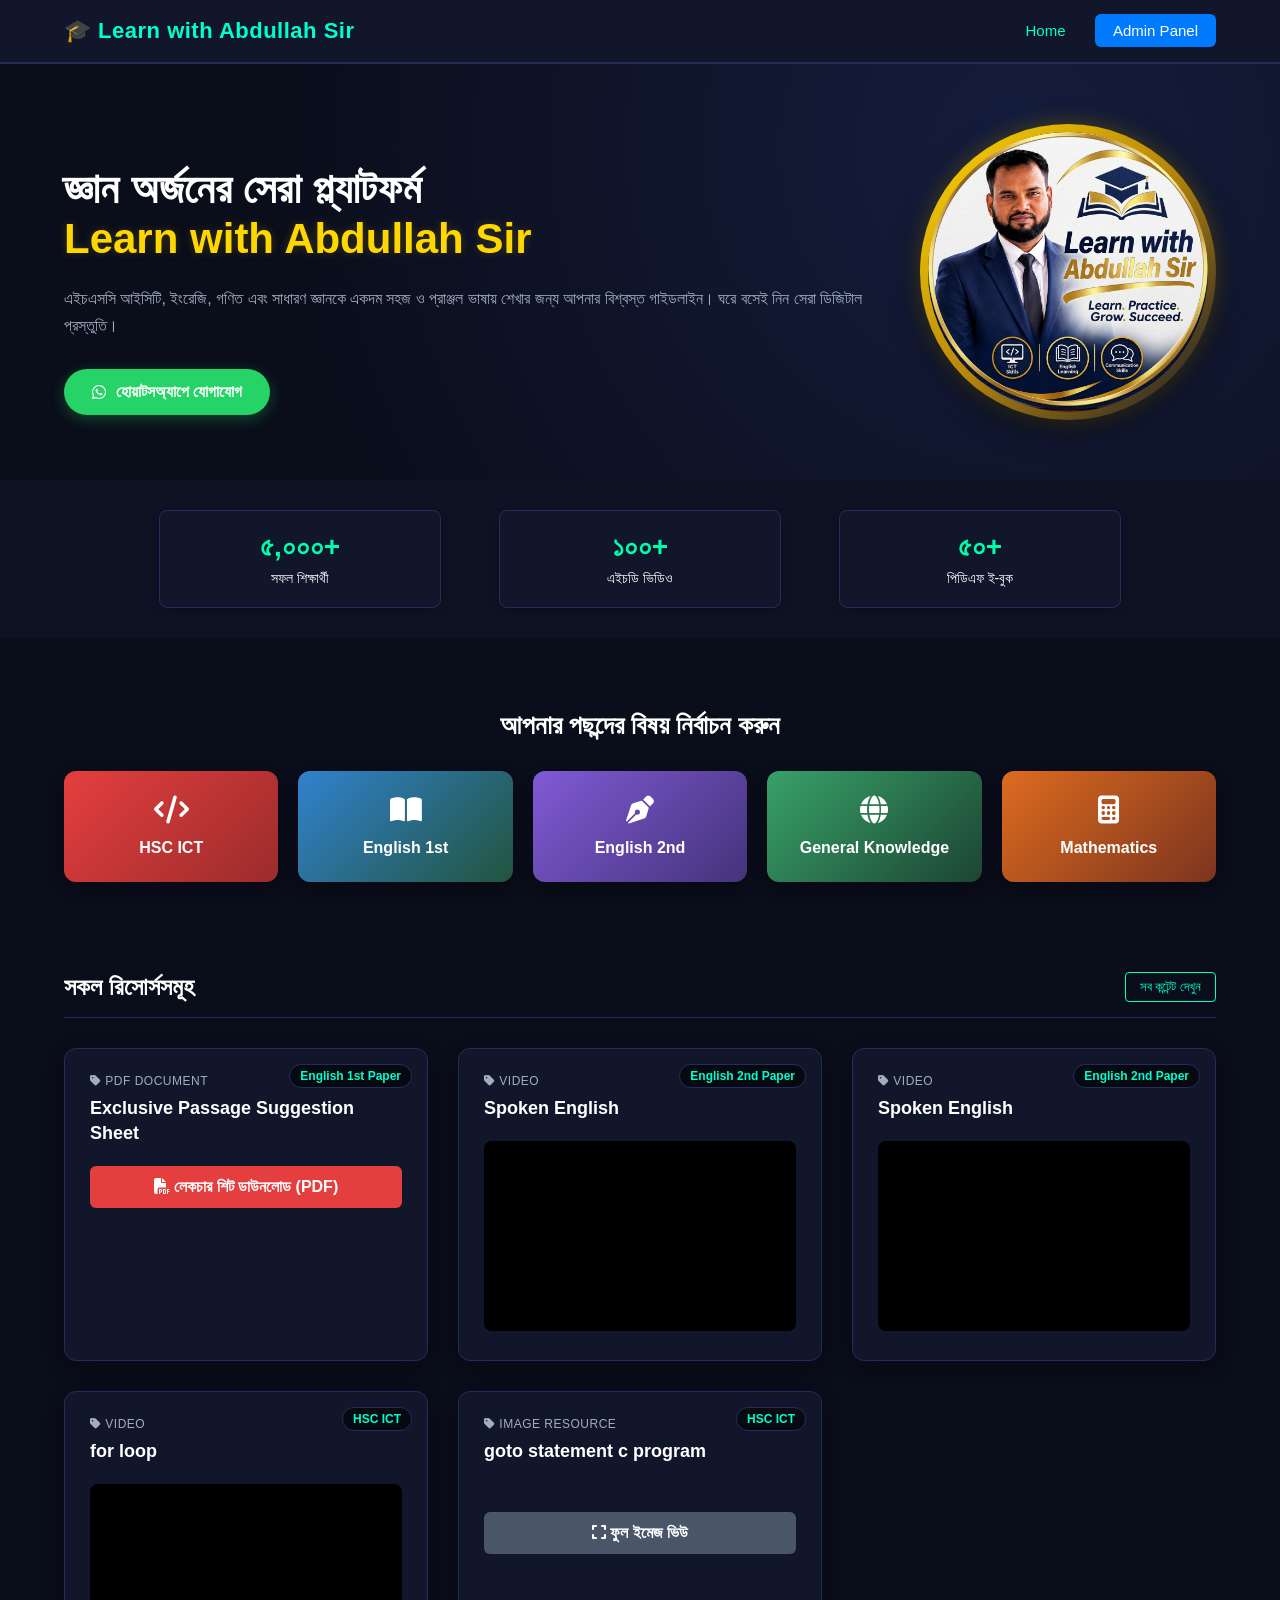
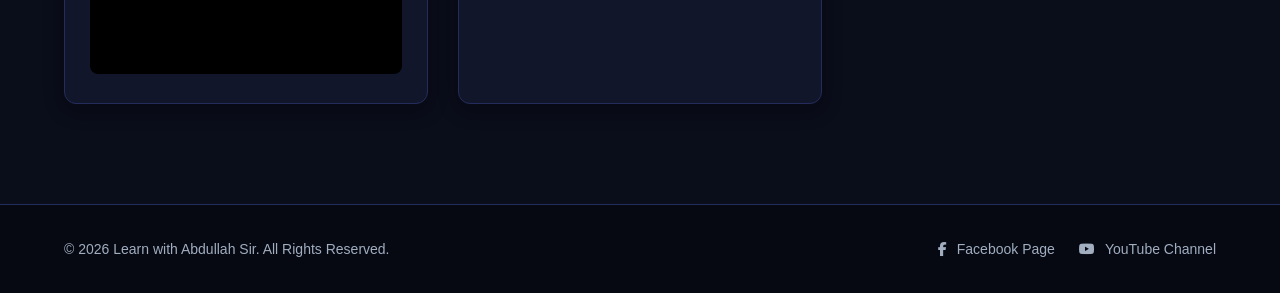
<file: index.html>
<!DOCTYPE html>
<html lang="bn">
<head>
    <meta charset="UTF-8">
    <meta name="viewport" content="width=device-width, initial-scale=1.0">
    <title>Learn with Abdullah Sir</title>
    <link rel="stylesheet" href="style.css">
    <link rel="stylesheet" href="https://cdnjs.cloudflare.com/ajax/libs/font-awesome/6.4.0/css/all.min.css">
</head>
<body>

    <!-- Header Section -->
    <header>
        <div class="logo">🎓 Learn with Abdullah Sir</div>
        <nav>
            <a href="index.html" class="active">Home</a>
            <a href="admin/login.html" class="admin-btn">Admin Panel</a>
        </nav>
    </header>

    <!-- Hero Section -->
    <section class="hero-container">
        <div class="hero-content">
            <div class="hero-text animate-fade-in">
                <h1>জ্ঞান অর্জনের সেরা প্ল্যাটফর্ম <br><span class="highlight">Learn with Abdullah Sir</span></h1>
                <p>এইচএসসি আইসিটি, ইংরেজি, গণিত এবং সাধারণ জ্ঞানকে একদম সহজ ও প্রাঞ্জল ভাষায় শেখার জন্য আপনার বিশ্বস্ত গাইডলাইন। ঘরে বসেই নিন সেরা ডিজিটাল প্রস্তুতি।</p>
                <div class="cta-group">
                    <a href="https://wa.me/8123456789" target="_blank" class="whatsapp-btn"><i class="fab fa-whatsapp"></i> হোয়াটসঅ্যাপে যোগাযোগ</a>
                </div>
            </div>
            <div class="hero-image-wrapper animate-fade-in">
                <div class="circular-frame">
                    <img src="profile.png" alt="Abdullah Sir" onerror="this.src='https://images.unsplash.com/photo-1544717305-2782549b5136?auto=format&fit=crop&w=400&q=80'">
                </div>
            </div>
        </div>
    </section>

    <!-- Counter Stats Section -->
    <section class="stats-section">
        <div class="stats-grid">
            <div class="stat-card">
                <span class="stat-number">৫,০০০+</span>
                <span class="stat-label">সফল শিক্ষার্থী</span>
            </div>
            <div class="stat-card">
                <span class="stat-number">১০০+</span>
                <span class="stat-label">এইচডি ভিডিও</span>
            </div>
            <div class="stat-card">
                <span class="stat-number">৫০+</span>
                <span class="stat-label">পিডিএফ ই-বুক</span>
            </div>
        </div>
    </section>

    <!-- Subjects Section -->
    <section class="subjects-section">
        <h2>আপনার পছন্দের বিষয় নির্বাচন করুন</h2>
        <div class="subject-grid">
            <div class="sub-card ict" onclick="filterSubject('HSC ICT')">
                <i class="fas fa-code"></i>
                <h3>HSC ICT</h3>
            </div>
            <div class="sub-card eng1" onclick="filterSubject('English 1st Paper')">
                <i class="fas fa-book-open"></i>
                <h3>English 1st</h3>
            </div>
            <div class="sub-card eng2" onclick="filterSubject('English 2nd Paper')">
                <i class="fas fa-pen-nib"></i>
                <h3>English 2nd</h3>
            </div>
            <div class="sub-card gk" onclick="filterSubject('GK')">
                <i class="fas fa-globe"></i>
                <h3>General Knowledge</h3>
            </div>
            <div class="sub-card math" onclick="filterSubject('Mathematics')">
                <i class="fas fa-calculator"></i>
                <h3>Mathematics</h3>
            </div>
        </div>
    </section>

    <!-- Dynamic Content Display Area -->
    <section class="content-section">
        <div class="content-header">
            <h2 id="selected-subject-title">সকল রিসোর্সসমূহ</h2>
            <button class="clear-filter-btn" onclick="clearFilter()">সব কন্টেন্ট দেখুন</button>
        </div>
        <div class="content-grid" id="content-display">
            <!-- Data will load dynamically from sync matrix -->
        </div>
    </section>

    <!-- Interactive Exam System Modal (Pop-up) -->
    <div id="exam-modal" class="modal">
        <div class="modal-content">
            <span class="close-btn" onclick="closeExam()">&times;</span>
            <div class="modal-header">
                <h3>📝 অনলাইন লাইভ পরীক্ষা</h3>
                <p id="exam-title-modal">টপিক লোড হচ্ছে...</p>
            </div>
            <form id="quiz-form" onsubmit="submitQuiz(event)">
                <div class="quiz-question">
                    <p><strong>১. প্রদত্ত টপিকের উপর আপনার প্রস্তুতি যাচাই করতে সঠিক বিকল্পটি নির্বাচন করুন:</strong></p>
                    <label class="quiz-option"><input type="radio" name="q1" value="a"> ক) প্রথম বিকল্প</label>
                    <label class="quiz-option"><input type="radio" name="q1" value="correct"> খ) দ্বিতীয় বিকল্প (সঠিক উত্তর)</label>
                    <label class="quiz-option"><input type="radio" name="q1" value="c"> গ) তৃতীয় বিকল্প</label>
                </div>
                <button type="submit" class="submit-btn">উত্তর সাবমিট করুন</button>
            </form>
        </div>
    </div>

    <!-- Professional Footer with Social Links -->
    <footer>
        <div class="footer-container">
            <p>© 2026 Learn with Abdullah Sir. All Rights Reserved.</p>
            <div class="social-links">

                 <a href="https://www.facebook.com/learnwithabdullahsir/" target="_blank" class="fb-link"><i class="fab fa-facebook-f"></i> Facebook Page</a>
                
               
                <a href="https://www.youtube.com/yourchannel" target="_blank" class="yt-link"><i class="fab fa-youtube"></i> YouTube Channel</a>
            </div>
        </div>
    </footer>

    <!-- Core Cross-Page Synchronization Engine Script -->
    <script src="data.js"></script>
    <script>
        let fullData = [];
        let currentFilter = null;

        function loadSynchronizedData() {
            // Load base backup file dataset
            let baseData = [];
            if (typeof siteData !== 'undefined') {
                baseData = siteData;
            }
            
            // Fetch dynamic local user modifications
            let localUpdates = localStorage.getItem('abdullah_sir_dynamic_resources');
            if (localUpdates) {
                try {
                    fullData = JSON.parse(localUpdates);
                } catch(e) {
                    fullData = baseData;
                }
            } else {
                fullData = baseData;
                localStorage.setItem('abdullah_sir_dynamic_resources', JSON.stringify(baseData));
            }
            renderView(fullData);
        }

        function renderView(dataset) {
            const display = document.getElementById('content-display');
            display.innerHTML = '';
            
            if (dataset.length === 0) {
                display.innerHTML = `
                    <div class="no-data-box">
                        <i class="fas fa-folder-open"></i>
                        <p>এই ক্যাটাগরিতে কোনো অ্যাক্টিভ কন্টেন্ট পাওয়া যায়নি।</p>
                    </div>`;
                return;
            }

            dataset.forEach(item => {
                let actionMarkup = '';
                
                if (item.type === 'Video') {
                    if (item.url.includes('youtube.com') || item.url.includes('youtu.be')) {
                        let regExp = /^.*(youtu.be\/|v\/|u\/\w\/|embed\/|watch\?v=|\&v=)([^#\&\?]*).*/;
                        let match = item.url.match(regExp);
                        let videoId = (match && match[2].length == 11) ? match[2] : null;
                        if(videoId) {
                            actionMarkup = `<iframe class="video-frame" src="https://www.youtube.com/embed/${videoId}" frameborder="0" allowfullscreen></iframe>`;
                        } else {
                            actionMarkup = `<a href="${item.url}" target="_blank" class="action-btn-link"><i class="fas fa-play-circle"></i> ভিডিওটি দেখুন</a>`;
                        }
                    } else if (item.url.includes('facebook.com')) {
                        actionMarkup = `<iframe class="video-frame" src="https://www.facebook.com/plugins/video.php?href=${encodeURIComponent(item.url)}&show_text=0" scrolling="no" frameborder="0" allowTransparency="true" allowFullScreen="true"></iframe>`;
                    } else {
                        actionMarkup = `<a href="${item.url}" target="_blank" class="action-btn-link"><i class="fas fa-external-link-alt"></i> প্লে লিঙ্ক দেখুন</a>`;
                    }
                } else if (item.type === 'PDF Document') {
                    actionMarkup = `<a href="${item.url}" target="_blank" class="action-btn-link pdf-accent"><i class="fas fa-file-pdf"></i> লেকচার শিট ডাউনলোড (PDF)</a>`;
                } else if (item.type === 'Image Resource') {
                    actionMarkup = `
                        <div class="img-wrapper">
                            <img src="${item.url}" alt="Resource Graphic" onerror="this.src='https://images.unsplash.com/photo-1618005182384-a83a8bd57fbe?auto=format&fit=crop&w=400&q=80'">
                        </div>
                        <a href="${item.url}" target="_blank" class="action-btn-link img-accent"><i class="fas fa-expand"></i> ফুল ইমেজ ভিউ</a>`;
                } else if (item.type === 'Exam System') {
                    actionMarkup = `<button class="action-btn-link exam-accent" onclick="openExam('${item.title}')"><i class="fas fa-edit"></i> লাইভ পরীক্ষায় অংশ নাও</button>`;
                }

                display.innerHTML += `
                    <div class="content-card animate-fade-in">
                        <span class="subject-badge">${item.subject}</span>
                        <div class="card-body">
                            <span class="type-indicator"><i class="fas fa-tag"></i> ${item.type}</span>
                            <h3>${item.title}</h3>
                            <div class="media-hook">${actionMarkup}</div>
                        </div>
                    </div>
                `;
            });
        }

        function filterSubject(sub) {
            currentFilter = sub;
            document.getElementById('selected-subject-title').innerText = sub + " - এর সিলেক্টেড রিসোর্স";
            const filtered = fullData.filter(d => d.subject === sub);
            renderView(filtered);
        }

        function clearFilter() {
            currentFilter = null;
            document.getElementById('selected-subject-title').innerText = "সকল রিসোর্সসমূহ";
            renderView(fullData);
        }

        function openExam(title) {
            document.getElementById('exam-modal').style.display = 'flex';
            document.getElementById('exam-title-modal').innerText = "টপিক: " + title;
        }

        function closeExam() {
            document.getElementById('exam-modal').style.display = 'none';
        }

        function submitQuiz(e) {
            e.preventDefault();
            alert('আপনার উত্তর ডাটাবেজে সাবমিট হয়েছে এবং মূল্যায়ন সম্পন্ন হয়েছে!');
            closeExam();
        }

        window.onload = loadSynchronizedData;
    </script>
</body>
</html>
</file>
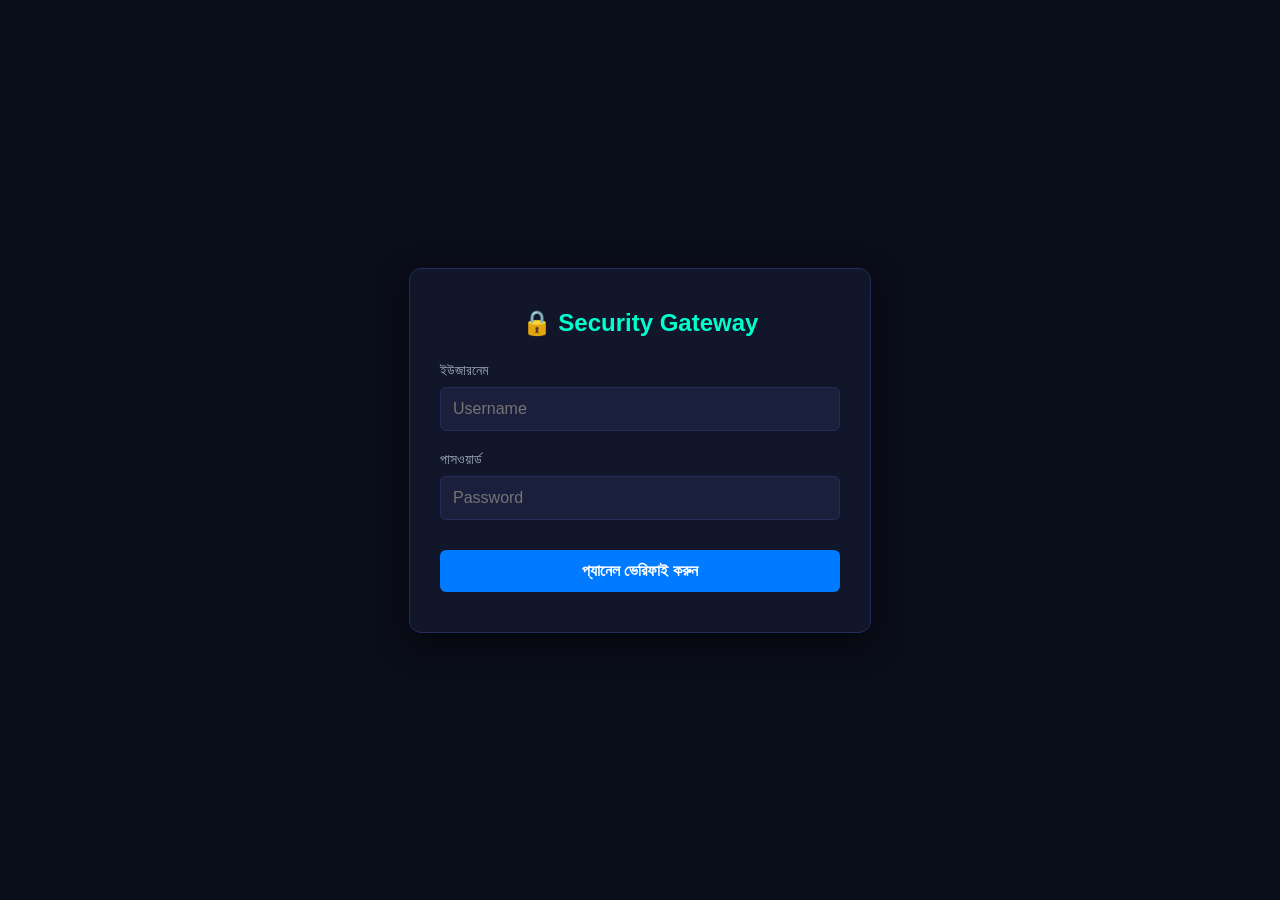
<file: admin/dashboard.html>
<!DOCTYPE html>
<html lang="bn">
<head>
    <script>
        // High-security barrier check before rendering anything
        if (!sessionStorage.getItem('secure_admin_token')) {
            alert('🚨 অ্যাক্সেস রিফিউজড! অনুমতি ছাড়া প্রবেশ নিষিদ্ধ।');
            window.location.replace('login.html');
        }
    </script>
    <meta charset="UTF-8">
    <meta name="viewport" content="width=device-width, initial-scale=1.0">
    <title>Executive Control Dashboard</title>
    <link rel="stylesheet" href="../style.css">
    <style>
        body { background-color: #0a0d1a; }
        .dash-layout { display: flex; gap: 30px; padding: 40px 5%; max-width: 1400px; margin: 0 auto; flex-wrap: wrap; }
        .panel-box { background-color: #12162b; border: 1px solid #242c5c; border-radius: 12px; padding: 30px; box-shadow: 0 6px 20px rgba(0,0,0,0.4); }
        .form-side { flex: 1; min-width: 320px; }
        .table-side { flex: 1.6; min-width: 400px; }
        .form-title { margin-top: 0; border-bottom: 1px solid #242c5c; padding-bottom: 10px; margin-bottom: 25px; color: #00ffcc; }
        .input-item { margin-bottom: 20px; }
        .input-item label { display: block; margin-bottom: 8px; color: #a0aec0; font-size: 14px; }
        select, input[type="text"] { width: 100%; padding: 12px; background-color: #1a1f3c; border: 1px solid #242c5c; border-radius: 6px; color: white; box-sizing: border-box; font-size: 15px; }
        select:focus, input[type="text"]:focus { border-color: #00ffcc; outline: none; }
        .action-submit-btn { width: 100%; padding: 14px; background: linear-gradient(135deg, #007bff, #0056b3); border: none; border-radius: 6px; color: white; font-weight: 600; cursor: pointer; font-size: 16px; transition: 0.3s; }
        .action-submit-btn:hover { filter: brightness(1.1); }
        
        table { width: 100%; border-collapse: collapse; margin-top: 15px; }
        th, td { padding: 14px 10px; text-align: left; border-bottom: 1px solid #242c5c; }
        th { color: #a0aec0; font-weight: 600; }
        .row-action-btn { padding: 6px 12px; border: none; border-radius: 4px; cursor: pointer; font-size: 12px; font-weight: 600; margin-right: 5px; }
        .btn-edit { background-color: #ffc107; color: #000; }
        .btn-delete { background-color: #dc3545; color: white; }
        
        .output-sync-matrix { margin-top: 35px; background-color: #1a1f3c; padding: 20px; border-radius: 8px; border: 1px dashed #00ffcc; }
        .output-sync-matrix p { margin: 0 0 10px 0; font-size: 13px; color: #00ffcc; }
        textarea { width: 100%; height: 120px; background-color: #0a0d1a; color: #00ffaa; border: 1px solid #242c5c; border-radius: 6px; padding: 10px; font-family: monospace; font-size: 12px; resize: none; box-sizing: border-box; }
        .btn-copy { background-color: #28a745; color: white; margin-top: 12px; }
    </style>
</head>
<body>

    <header style="padding: 15px 5%;">
        <div class="logo">🛠️ Executive Management Hub</div>
        <nav>
            <a href="../index.html" style="font-weight: bold; color: #00ffcc;"><i class="fas fa-home"></i> Go to Homepage</a>
            <button onclick="logoutSession()" style="background-color: #e53e3e; color: white; border: none; padding: 8px 16px; border-radius: 6px; cursor: pointer; font-weight: bold; margin-left: 15px;">Logout</button>
        </nav>
    </header>

    <div class="dash-layout">
        <!-- Form Component Panel -->
        <div class="panel-box form-side animate-fade-in">
            <h3 class="form-title">নতুন কন্টেন্ট যুক্ত করুন</h3>
            <form id="upload-resource-form" onsubmit="saveData(event)">
                <input type="hidden" id="item-edit-id">
                <div class="input-item">
                    <label>বিষয় নির্বাচন</label>
                    <select id="field-subject">
                        <option value="HSC ICT">HSC ICT</option>
                        <option value="English 1st Paper">English 1st Paper</option>
                        <option value="English 2nd Paper">English 2nd Paper</option>
                        <option value="GK">GK (General Knowledge)</option>
                        <option value="Mathematics">Mathematics</option>
                    </select>
                </div>
                <div class="input-item">
                    <label>টাইপ</label>
                    <select id="field-type">
                        <option value="Video">Video</option>
                        <option value="PDF Document">PDF Document</option>
                        <option value="Image Resource">Image Resource</option>
                        <option value="Exam System">Exam System</option>
                    </select>
                </div>
                <div class="input-item">
                    <label>শিরোনাম</label>
                    <input type="text" id="field-title" placeholder="কন্টেন্ট এর নাম লিখুন" required>
                </div>
                <div class="input-item">
                    <label>রিসোর্স ইউআরএল লিংক (ইউটিউব/ফেসবুক/ক্লাউড লিংক)</label>
                    <input type="text" id="field-url" placeholder="https://..." required>
                </div>
                <button type="submit" id="submit-main-btn" class="action-submit-btn">SYNC TO DATA MATRIX</button>
            </form>

            <div class="output-sync-matrix">
                <p><i class="fas fa-sync-alt"></i> কোডটি কপি করে আপনার গিটহাবের <strong>data.js</strong> ফাইলে পেস্ট করে দিন:</p>
                <textarea id="json-code-box" readonly></textarea>
                <button onclick="copyGeneratedCode()" class="action-submit-btn btn-copy"><i class="fas fa-copy"></i> কোড কপি করুন</button>
            </div>
        </div>

        <!-- Realtime Listing Component Panel -->
        <div class="panel-box table-side animate-fade-in">
            <h3 class="form-title">কন্টেন্ট তালিকা (Realtime Management)</h3>
            <div style="overflow-x: auto;">
                <table>
                    <thead>
                        <tr>
                            <th>বিষয়</th>
                            <th>টাইপ</th>
                            <th>শিরোনাম</th>
                            <th>অ্যাকশন</th>
                        </tr>
                    </thead>
                    <tbody id="management-rows">
                        <!-- Loaded dynamically -->
                    </tbody>
                </table>
            </div>
        </div>
    </div>

    <script src="../data.js"></script>
    <script>
        let dataStore = [];

        function initDashboard() {
            let baseData = [];
            if (typeof siteData !== 'undefined') {
                baseData = siteData;
            }
            let activeUpdates = localStorage.getItem('abdullah_sir_dynamic_resources');
            if (activeUpdates) {
                try {
                    dataStore = JSON.parse(activeUpdates);
                } catch(e) {
                    dataStore = baseData;
                }
            } else {
                dataStore = baseData;
                localStorage.setItem('abdullah_sir_dynamic_resources', JSON.stringify(baseData));
            }
            renderTableRows();
        }

        function renderTableRows() {
            const tbody = document.getElementById('management-rows');
            tbody.innerHTML = '';
            
            dataStore.forEach(item => {
                tbody.innerHTML += `
                    <tr>
                        <td style="color: #00ffcc; font-weight:600;">${item.subject}</td>
                        <td><span style="background:#1a1f3c; padding:4px 8px; border-radius:4px; font-size:13px;">${item.type}</span></td>
                        <td>${item.title}</td>
                        <td>
                            <button class="row-action-btn btn-edit" onclick="triggerEdit('${item.id}')">Edit</button>
                            <button class="row-action-btn btn-delete" onclick="triggerDelete('${item.id}')">Delete</button>
                        </td>
                    </tr>
                `;
            });
            updateCodeBox();
        }

        function saveData(e) {
            e.preventDefault();
            const editId = document.getElementById('item-edit-id').value;
            const subject = document.getElementById('field-subject').value;
            const type = document.getElementById('field-type').value;
            const title = document.getElementById('field-title').value.trim();
            const url = document.getElementById('field-url').value.trim();

            if (editId) {
                const targetIdx = dataStore.findIndex(d => d.id === editId);
                if (targetIdx !== -1) {
                    dataStore[targetIdx] = { id: editId, subject, type, title, url };
                }
                document.getElementById('item-edit-id').value = '';
                document.getElementById('submit-main-btn').innerText = 'SYNC TO DATA MATRIX';
            } else {
                const newId = Date.now().toString();
                dataStore.push({ id: newId, subject, type, title, url });
            }

            localStorage.setItem('abdullah_sir_dynamic_resources', JSON.stringify(dataStore));
            document.getElementById('upload-resource-form').reset();
            renderTableRows();
            alert('কন্টেন্টটি সফলভাবে মেমোরিতে সেভ হয়েছে! হোমপেজে তাৎক্ষণিক দেখতে পাবেন। স্থায়ী পাবলিক আপডেটের জন্য নিচের কোডটি গিটহাবে পুশ করুন।');
        }

        function triggerEdit(id) {
            const entry = dataStore.find(d => d.id === id);
            if (entry) {
                document.getElementById('item-edit-id').value = entry.id;
                document.getElementById('field-subject').value = entry.subject;
                document.getElementById('field-type').value = entry.type;
                document.getElementById('field-title').value = entry.title;
                document.getElementById('field-url').value = entry.url;
                document.getElementById('submit-main-btn').innerText = 'UPDATE RESOURCE';
                window.scrollTo({ top: 0, behavior: 'smooth' });
            }
        }

        function triggerDelete(id) {
            if (confirm('আপনি কি নিশ্চিত যে এই রিসোর্সটি ডিলিট করতে চান?')) {
                dataStore = dataStore.filter(d => d.id !== id);
                localStorage.setItem('abdullah_sir_dynamic_resources', JSON.stringify(dataStore));
                renderTableRows();
            }
        }

        function updateCodeBox() {
            const txt = document.getElementById('json-code-box');
            txt.value = `const siteData = ${JSON.stringify(dataStore, null, 2)};`;
        }

        function copyGeneratedCode() {
            const txt = document.getElementById('json-code-box');
            txt.select();
            document.execCommand('copy');
            alert('কোডটি সফলভাবে ক্লিপবোর্ডে কপি করা হয়েছে! আপনার গিটহাবের data.js ফাইলে পেস্ট করে দিন।');
        }

        function logoutSession() {
            sessionStorage.removeItem('secure_admin_token');
            window.location.replace('login.html');
        }

        window.onload = initDashboard;
    </script>
</body>
</html>
</file>
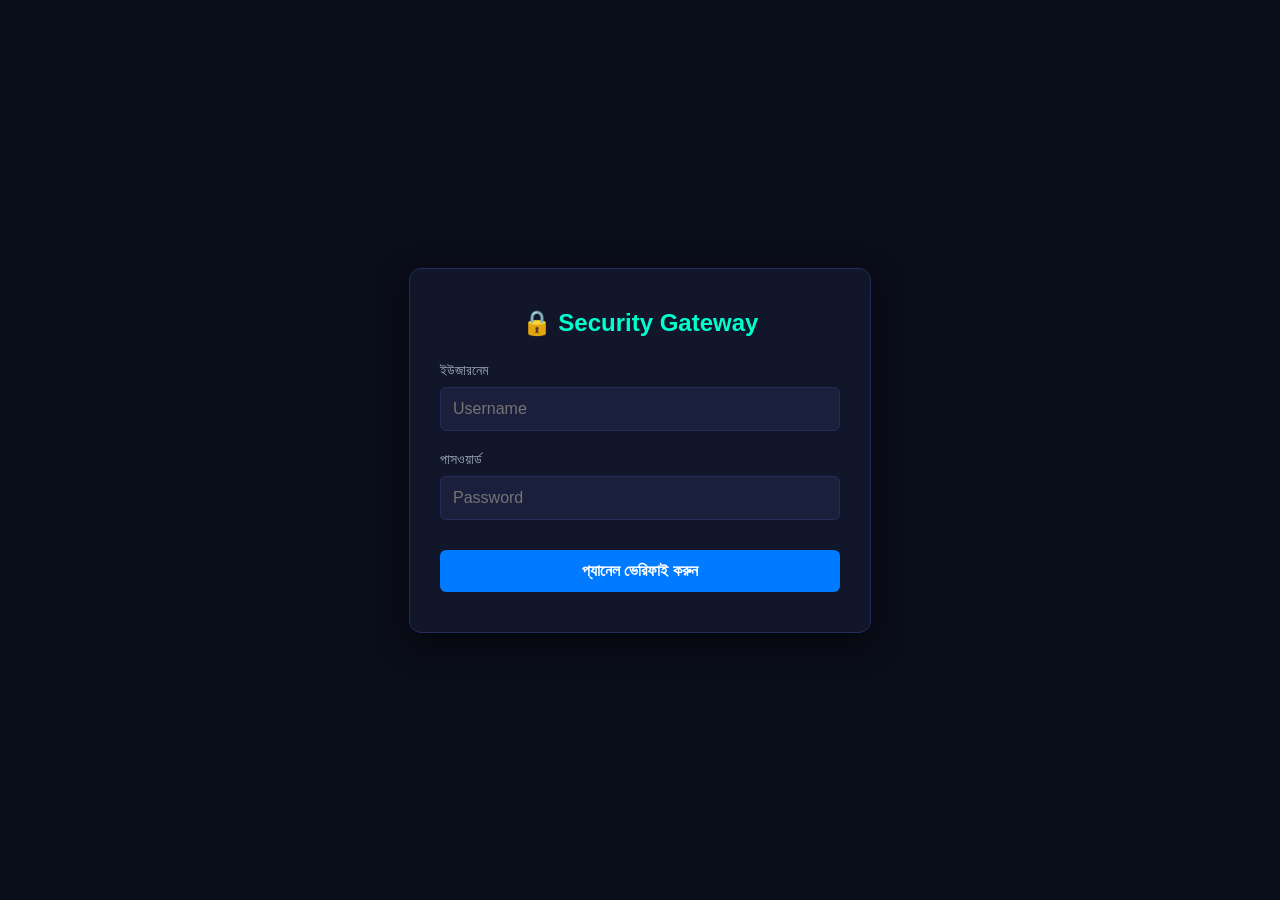
<file: admin/login.html>
<!DOCTYPE html>
<html lang="bn">
<head>
    <meta charset="UTF-8">
    <meta name="viewport" content="width=device-width, initial-scale=1.0">
    <title>Secure Login - Learn with Abdullah Sir</title>
    <link rel="stylesheet" href="../style.css">
    <style>
        body { background-color: #0a0d1a; display: flex; align-items: center; justify-content: center; min-height: 100vh; margin: 0; }
        .login-card {
            background-color: #12162b;
            border: 1px solid #242c5c;
            border-radius: 12px;
            width: 100%;
            max-width: 400px;
            padding: 40px 30px;
            box-shadow: 0 10px 30px rgba(0,0,0,0.5);
            text-align: center;
        }
        .login-card h2 { margin-top: 0; margin-bottom: 25px; color: #00ffcc; font-size: 24px; }
        .form-group { text-align: left; margin-bottom: 20px; }
        label { display: block; margin-bottom: 8px; color: #a0aec0; font-size: 14px; }
        input {
            width: 100%;
            padding: 12px;
            background-color: #1a1f3c;
            border: 1px solid #242c5c;
            border-radius: 6px;
            color: white;
            box-sizing: border-box;
            font-size: 16px;
        }
        input:focus { border-color: #00ffcc; outline: none; }
        .login-btn {
            width: 100%;
            padding: 12px;
            background-color: #007bff;
            border: none;
            color: white;
            border-radius: 6px;
            font-size: 16px;
            font-weight: 600;
            cursor: pointer;
            margin-top: 10px;
        }
        .login-btn:hover { background-color: #0056b3; }
        .err-msg { color: #e53e3e; font-size: 14px; margin-top: 15px; display: none; }
    </style>
</head>
<body>

    <div class="login-card animate-fade-in">
        <h2>🔒 Security Gateway</h2>
        <form onsubmit="performLogin(event)">
            <div class="form-group">
                <label>ইউজারনেম</label>
                <input type="text" id="user-field" placeholder="Username" required autocomplete="off">
            </div>
            <div class="form-group">
                <label>পাসওয়ার্ড</label>
                <input type="password" id="pass-field" placeholder="Password" required>
            </div>
            <button type="submit" class="login-btn">প্যানেল ভেরিফাই করুন</button>
            <div id="error-box" class="err-msg">ভুল ইউজারনেম অথবা পাসওয়ার্ড প্রোভাইড করা হয়েছে।</div>
        </form>
    </div>

    <script>
        function performLogin(e) {
            e.preventDefault();
            const u = document.getElementById('user-field').value.trim();
            const p = document.getElementById('pass-field').value;
            
            if (u === 'admin' && p === 'admin#123#') {
                const sessionKey = "SECURE_SESSION_" + btoa(u + ":" + Date.now());
                sessionStorage.setItem('secure_admin_token', sessionKey);
                window.location.replace('dashboard.html');
            } else {
                document.getElementById('error-box').style.display = 'block';
                document.getElementById('pass-field').value = '';
            }
        }
        if (sessionStorage.getItem('secure_admin_token')) {
            window.location.replace('dashboard.html');
        }
    </script>
</body>
</html>
</file>
<file: style.css>
/* Premium Dark Educational Theme Variables & Configuration */
:root {
    --bg-main: #0a0d1a;
    --bg-surface: #12162b;
    --bg-input: #1a1f3c;
    --border-glow: #242c5c;
    --accent-primary: #00ffcc;
    --accent-blue: #007bff;
    --accent-gold: #ffd700;
    --text-white: #ffffff;
    --text-gray: #a0aec0;
}

body {
    margin: 0;
    padding: 0;
    font-family: 'Segoe UI', Roboto, Helvetica, Arial, sans-serif;
    background-color: var(--bg-main);
    color: var(--text-white);
    overflow-x: hidden;
}

/* Header Styling */
header {
    background-color: var(--bg-surface);
    padding: 18px 5%;
    display: flex;
    justify-content: space-between;
    align-items: center;
    border-bottom: 2px solid var(--border-glow);
    box-shadow: 0 4px 15px rgba(0,0,0,0.4);
}
header .logo {
    font-size: 22px;
    font-weight: 700;
    color: var(--accent-primary);
    letter-spacing: 0.5px;
}
header nav a {
    color: var(--text-white);
    text-decoration: none;
    margin-left: 25px;
    font-size: 15px;
    font-weight: 500;
    transition: 0.3s;
}
header nav a:hover, header nav a.active {
    color: var(--accent-primary);
}
header nav .admin-btn {
    background-color: var(--accent-blue);
    padding: 8px 18px;
    border-radius: 6px;
}
header nav .admin-btn:hover {
    background-color: #0056b3;
    color: var(--text-white);
}

/* Hero Section with Circular Photo Frame matching user logo style */
.hero-container {
    padding: 60px 5%;
    background: radial-gradient(circle at 80% 20%, #151d3d 0%, var(--bg-main) 70%);
}
.hero-content {
    max-width: 1200px;
    margin: 0 auto;
    display: flex;
    align-items: center;
    justify-content: space-between;
    gap: 40px;
    flex-wrap: wrap;
}
.hero-text {
    flex: 1;
    min-width: 300px;
}
.hero-text h1 {
    font-size: 42px;
    line-height: 1.2;
    margin-bottom: 20px;
}
.hero-text .highlight {
    color: var(--accent-gold);
    text-shadow: 0 0 10px rgba(255, 215, 0, 0.2);
}
.hero-text p {
    color: var(--text-gray);
    font-size: 16px;
    line-height: 1.7;
    margin-bottom: 30px;
}
.whatsapp-btn {
    background-color: #25d366;
    color: white;
    padding: 14px 28px;
    border-radius: 30px;
    text-decoration: none;
    font-weight: 700;
    display: inline-flex;
    align-items: center;
    gap: 10px;
    box-shadow: 0 4px 15px rgba(37, 211, 102, 0.3);
    transition: 0.3s;
}
.whatsapp-btn:hover {
    transform: translateY(-2px);
    box-shadow: 0 6px 20px rgba(37, 211, 102, 0.5);
}

.hero-image-wrapper {
    flex: 0 0 auto;
    display: flex;
    justify-content: center;
    align-items: center;
}
.circular-frame {
    width: 280px;
    height: 280px;
    border-radius: 50%;
    padding: 8px;
    background: linear-gradient(135deg, var(--accent-gold), #b8860b, var(--bg-surface));
    box-shadow: 0 8px 30px rgba(0,0,0,0.6), 0 0 20px rgba(255, 215, 0, 0.3);
}
.circular-frame img {
    width: 100%;
    height: 100%;
    object-fit: cover;
    border-radius: 50%;
    background-color: #1a2244;
}

/* Stats Counter Section (HSC Banner Neon Green look integration) */
.stats-section {
    padding: 30px 5%;
    background-color: rgba(18, 22, 43, 0.6);
}
.stats-grid {
    max-width: 1000px;
    margin: 0 auto;
    display: flex;
    justify-content: space-around;
    gap: 20px;
    flex-wrap: wrap;
}
.stat-card {
    background-color: var(--bg-surface);
    border: 1px solid var(--border-glow);
    border-radius: 8px;
    padding: 20px 40px;
    text-align: center;
    min-width: 200px;
    box-shadow: 0 4px 10px rgba(0,0,0,0.2);
}
.stat-number {
    display: block;
    font-size: 28px;
    font-weight: 700;
    color: #00ffaa; /* Neon green glow character */
    margin-bottom: 5px;
}
.stat-label {
    color: var(--text-white);
    font-size: 14px;
}

/* Subjects Section Grid Layout */
.subjects-section {
    padding: 50px 5%;
    text-align: center;
}
.subjects-section h2 {
    font-size: 26px;
    margin-bottom: 30px;
}
.subject-grid {
    display: flex;
    flex-wrap: wrap;
    justify-content: center;
    gap: 20px;
}
.sub-card {
    padding: 25px 20px;
    border-radius: 12px;
    cursor: pointer;
    transition: all 0.3s cubic-bezier(0.4, 0, 0.2, 1);
    min-width: 160px;
    flex: 1;
    max-width: 220px;
    box-shadow: 0 6px 15px rgba(0,0,0,0.3);
}
.sub-card i {
    font-size: 28px;
    margin-bottom: 15px;
}
.sub-card h3 {
    margin: 0;
    font-size: 16px;
}
.sub-card.ict { background: linear-gradient(135deg, #e53e3e, #9b2c2c); }
.sub-card.eng1 { background: linear-gradient(135deg, #3182ce, #22543d); }
.sub-card.eng2 { background: linear-gradient(135deg, #805ad5, #44337a); }
.sub-card.gk { background: linear-gradient(135deg, #38a169, #1c4532); }
.sub-card.math { background: linear-gradient(135deg, #dd6b20, #7b341e); }
.sub-card:hover {
    transform: translateY(-5px);
    box-shadow: 0 10px 25px rgba(0,0,0,0.5);
    filter: brightness(1.15);
}

/* Dynamic Resource Display Styling */
.content-section {
    padding: 40px 5%;
    max-width: 1200px;
    margin: 0 auto 60px;
}
.content-header {
    display: flex;
    justify-content: space-between;
    align-items: center;
    border-bottom: 1px solid var(--border-glow);
    padding-bottom: 15px;
    margin-bottom: 30px;
}
.content-header h2 { margin: 0; font-size: 24px; }
.clear-filter-btn {
    background: transparent;
    border: 1px solid var(--accent-primary);
    color: var(--accent-primary);
    padding: 6px 14px;
    border-radius: 4px;
    cursor: pointer;
    transition: 0.3s;
}
.clear-filter-btn:hover {
    background-color: var(--accent-primary);
    color: var(--bg-main);
}
.content-grid {
    display: grid;
    grid-template-columns: repeat(auto-fill, minmax(320px, 1fr));
    gap: 30px;
}
.content-card {
    background-color: var(--bg-surface);
    border: 1px solid var(--border-glow);
    border-radius: 12px;
    overflow: hidden;
    position: relative;
    box-shadow: 0 6px 20px rgba(0,0,0,0.3);
    transition: 0.3s;
}
.content-card:hover {
    transform: translateY(-3px);
    border-color: var(--accent-blue);
}
.subject-badge {
    position: absolute;
    top: 15px;
    right: 15px;
    background-color: rgba(0,0,0,0.6);
    color: var(--accent-primary);
    padding: 4px 10px;
    border-radius: 20px;
    font-size: 12px;
    font-weight: 600;
    border: 1px solid var(--border-glow);
    z-index: 2;
}
.card-body {
    padding: 25px;
}
.type-indicator {
    font-size: 12px;
    color: var(--text-gray);
    text-transform: uppercase;
    letter-spacing: 0.5px;
    display: block;
    margin-bottom: 8px;
}
.content-card h3 {
    margin: 0 0 20px 0;
    font-size: 18px;
    line-height: 1.4;
}
.media-hook {
    margin-top: 15px;
}
.video-frame {
    width: 100%;
    height: 190px;
    border-radius: 8px;
    background-color: #000;
}
.img-wrapper {
    width: 100%;
    max-height: 180px;
    overflow: hidden;
    border-radius: 8px;
    margin-bottom: 10px;
}
.img-wrapper img {
    width: 100%;
    height: 100%;
    object-fit: cover;
}
.action-btn-link {
    display: block;
    width: 100%;
    text-align: center;
    padding: 12px;
    background-color: var(--accent-blue);
    color: white;
    text-decoration: none;
    border-radius: 6px;
    font-weight: 600;
    box-sizing: border-box;
    transition: 0.3s;
    border: none;
    cursor: pointer;
}
.action-btn-link:hover {
    filter: brightness(1.1);
}
.action-btn-link.pdf-accent { background-color: #e53e3e; }
.action-btn-link.img-accent { background-color: #4a5568; }
.action-btn-link.exam-accent { background-color: #805ad5; }

.no-data-box {
    grid-column: 1 / -1;
    text-align: center;
    padding: 50px 20px;
    color: var(--text-gray);
}
.no-data-box i { font-size: 40px; margin-bottom: 15px; }

/* Modal Component Window styling */
.modal {
    display: none;
    position: fixed;
    top: 0; left: 0; width: 100%; height: 100%;
    background-color: rgba(0,0,0,0.85);
    z-index: 200;
    align-items: center;
    justify-content: center;
    padding: 20px;
}
.modal-content {
    background-color: var(--bg-surface);
    border: 1px solid var(--border-glow);
    border-radius: 14px;
    width: 100%;
    max-width: 540px;
    padding: 30px;
    position: relative;
    box-shadow: 0 10px 30px rgba(0,0,0,0.5);
}
.close-btn {
    position: absolute;
    top: 20px; right: 20px;
    font-size: 28px;
    cursor: pointer;
    color: var(--text-gray);
    transition: 0.3s;
}
.close-btn:hover { color: white; }
.modal-header { margin-bottom: 25px; border-bottom: 1px solid var(--border-glow); padding-bottom: 15px; }
.modal-header h3 { margin: 0 0 5px 0; font-size: 22px; color: var(--accent-primary); }
.modal-header p { margin: 0; color: var(--text-gray); font-size: 14px; }
.quiz-question { margin-bottom: 25px; }
.quiz-option {
    display: block;
    padding: 12px 15px;
    background-color: var(--bg-input);
    border: 1px solid var(--border-glow);
    border-radius: 6px;
    margin-bottom: 10px;
    cursor: pointer;
    transition: 0.2s;
}
.quiz-option:hover { border-color: var(--accent-primary); }
.quiz-option input { margin-right: 10px; }
.submit-btn {
    width: 100%;
    padding: 14px;
    background-color: #38a169;
    border: none;
    color: white;
    font-size: 16px;
    font-weight: 600;
    border-radius: 6px;
    cursor: pointer;
    transition: 0.3s;
}
.submit-btn:hover { background-color: #276749; }

/* Footer Configs */
footer {
    background-color: #060812;
    padding: 35px 5%;
    border-top: 1px solid var(--border-glow);
}
.footer-container {
    max-width: 1200px;
    margin: 0 auto;
    display: flex;
    justify-content: space-between;
    align-items: center;
    flex-wrap: wrap;
    gap: 20px;
}
.footer-container p { margin: 0; color: var(--text-gray); font-size: 14px; }
.social-links a {
    color: var(--text-gray);
    text-decoration: none;
    margin-left: 20px;
    font-size: 14px;
    transition: 0.3s;
}
.social-links a:hover { color: var(--accent-primary); }
.social-links i { margin-right: 6px; }

/* Keyframe animations */
@keyframes fadeIn {
    from { opacity: 0; transform: translateY(8px); }
    to { opacity: 1; transform: translateY(0); }
}
.animate-fade-in {
    animation: fadeIn 0.4s ease forwards;
}
</file>
